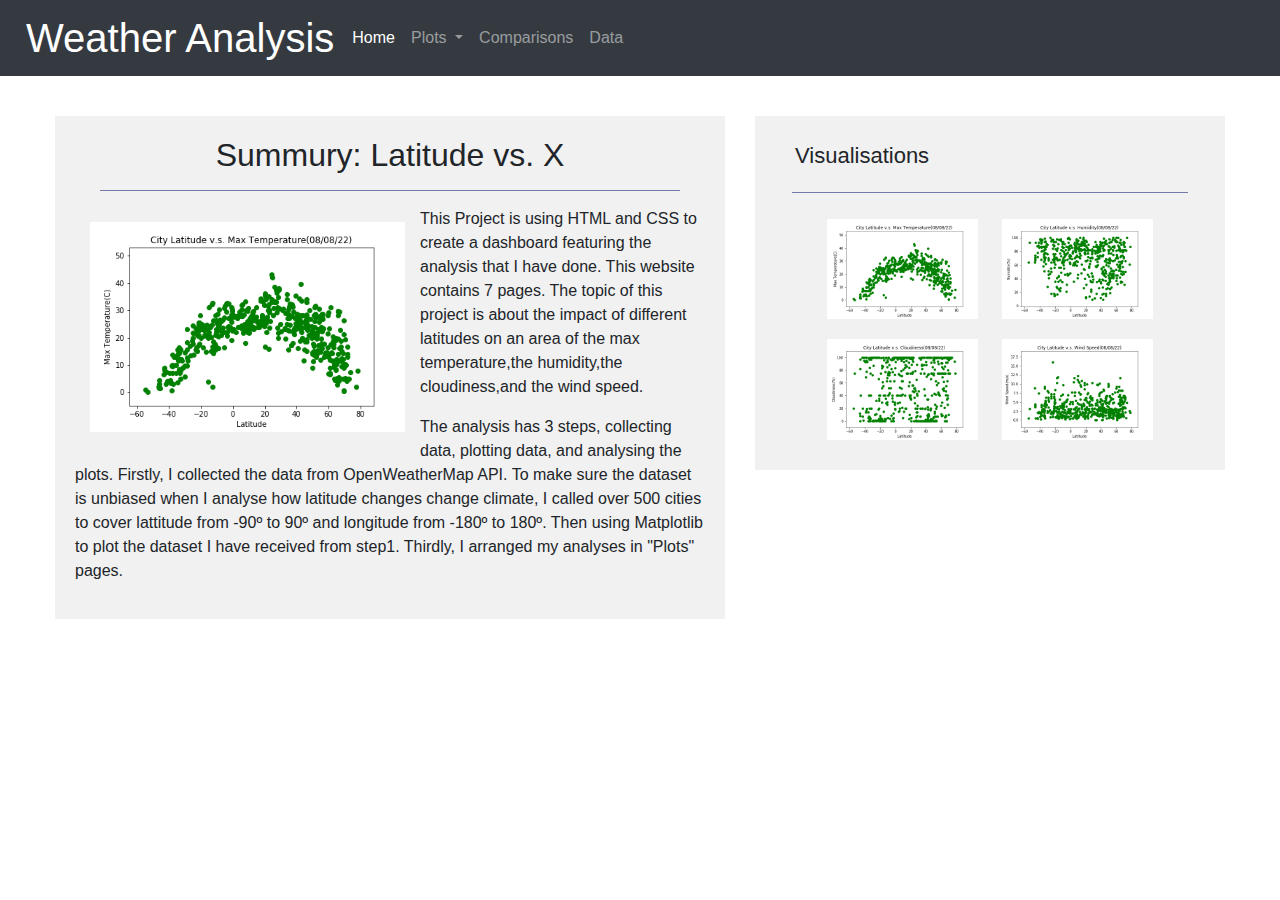
<file: index.html>
<!DOCTYPE html>
<html lang="en-us">

<head>
  <meta charset="UTF-8" >
  <link rel="stylesheet"  href="https://stackpath.bootstrapcdn.com/bootstrap/4.3.1/css/bootstrap.min.css" integrity="sha384-ggOyR0iXCbMQv3Xipma34MD+dH/1fQ784/j6cY/iJTQUOhcWr7x9JvoRxT2MZw1T" crossorigin="anonymous">
  <link rel="stylesheet" type="text/css" href="assets/css/style.css">
</head>

<body>
  <nav class="navbar navbar-expand-lg  navbar-dark bg-dark ">
    <h1>Weather Analysis</h1>
    <button class="navbar-toggler" type="button" data-toggle="collapse" data-target="#navbarSupportedContent" aria-controls="navbarSupportedContent" aria-expanded="false" aria-label="Toggle navigation">
      <span class="navbar-toggler-icon"></span>
    </button>
  
    <div class="collapse navbar-collapse" id="navbarSupportedContent">
      <ul class="navbar-nav mr-auto">
        <li class="nav-item active">
          <a class="nav-link" href="index.html">Home <span class="sr-only">(current)</span></a>
        </li>
        
        <li class="nav-item dropdown">
          <a class="nav-link dropdown-toggle" href="#" id="navbarDropdown" role="button" data-toggle="dropdown" aria-haspopup="true" aria-expanded="false">
            Plots
          </a>
          <div class="dropdown-menu" aria-labelledby="navbarDropdown">
            <a class="dropdown-item" href="visulisations/Max Temperature.html">Max Temperature</a>
            <a class="dropdown-item" href="visulisations/Humidity.html">Humidity</a>
            <a class="dropdown-item" href="visulisations/Cloudiness.html">Cloudiness</a>
            <a class="dropdown-item" href="visulisations/Wind Speed.html">Wind Speed</a>
          </div>
        </li>
        
        <li class="nav-item">
          <a class="nav-link" href="visulisations/Comparisons.html">Comparisons</a>
        </li>

        <li class="nav-item">
          <a class="nav-link" href="Resources/CityData.html">Data</a>
        </li>
      </ul>
  
    </div>
  
  </nav>

  <div class="flex-container">
    <div class="col-sm-12 col-md-7 col-lg-7 col-xl-7">
      <div class="box">
        <h2> Summury: Latitude vs. X</h2>
        <Hr Width="92%" Color="#8188BD">
        <img class="image" src="assets/images/LatMaxt.png" alt="vs. Max Temperature" width="50%" height="50%" style="float: left; margin: 15px"></a> 
        <p>This Project is using HTML and CSS to create a dashboard featuring the analysis that I have done. 
        This website contains 7 pages. The topic of this project is about the impact of different latitudes 
        on an area of the max temperature,the humidity,the cloudiness,and the wind speed.</p>
        <p>The analysis has 3 steps, collecting data, plotting data, and analysing the plots. Firstly, I collected 
        the data from OpenWeatherMap API. To make sure the dataset is unbiased when I analyse how latitude changes 
        change climate, I called over 500 cities to cover lattitude from -90º to 90º and longitude from -180º to 180º.  
        Then using Matplotlib to plot the dataset I have received from step1. Thirdly, I arranged my analyses in "Plots" pages.</p> 
      </div>
    </div>
    
    <div class="col-sm-12 col-md-5 col-lg-5 col-xl-5">
      <div class="box">
        <h3> Visualisations </h3>
        <Hr Width="92%" Color="#8188BD">
        <a href="visulisations/Max Temperature.html"><img class="image1" src="assets/images/LatMaxt.png" alt="vs. Max Temperature" width="35%" height="35%"></a>
        <a href="visulisations/Humidity.html"><img class="image1" src="assets/images/LatHumi.png" alt="vs. Humidity" width="35%" height="35%"></a>
        <a href="visulisations/Cloudiness.html"><img class="image1" src="assets/images/LatCloud.png" alt="vs. Cloudiness" width="35%" height="35%"></a>
        <a href="visulisations/Wind Speed.html"><img class="image1" src="assets/images/LatWindSd.png" alt="vs. Wind Speed" width="35%" height="35%"></a>
      </div>  
    </div>

  </div>
    
<!-- Optional JavaScript -->
  <!-- jQuery first, then Popper.js, then Bootstrap JS -->
  <script src="https://code.jquery.com/jquery-3.2.1.slim.min.js" integrity="sha384-KJ3o2DKtIkvYIK3UENzmM7KCkRr/rE9/Qpg6aAZGJwFDMVNA/GpGFF93hXpG5KkN" crossorigin="anonymous"></script>
  <script src="https://cdnjs.cloudflare.com/ajax/libs/popper.js/1.11.0/umd/popper.min.js" integrity="sha384-b/U6ypiBEHpOf/4+1nzFpr53nxSS+GLCkfwBdFNTxtclqqenISfwAzpKaMNFNmj4" crossorigin="anonymous"></script>
  <script src="https://maxcdn.bootstrapcdn.com/bootstrap/4.0.0-beta/js/bootstrap.min.js" integrity="sha384-h0AbiXch4ZDo7tp9hKZ4TsHbi047NrKGLO3SEJAg45jXxnGIfYzk4Si90RDIqNm1" crossorigin="anonymous"></script>

        

</body>   

</html>
</file>
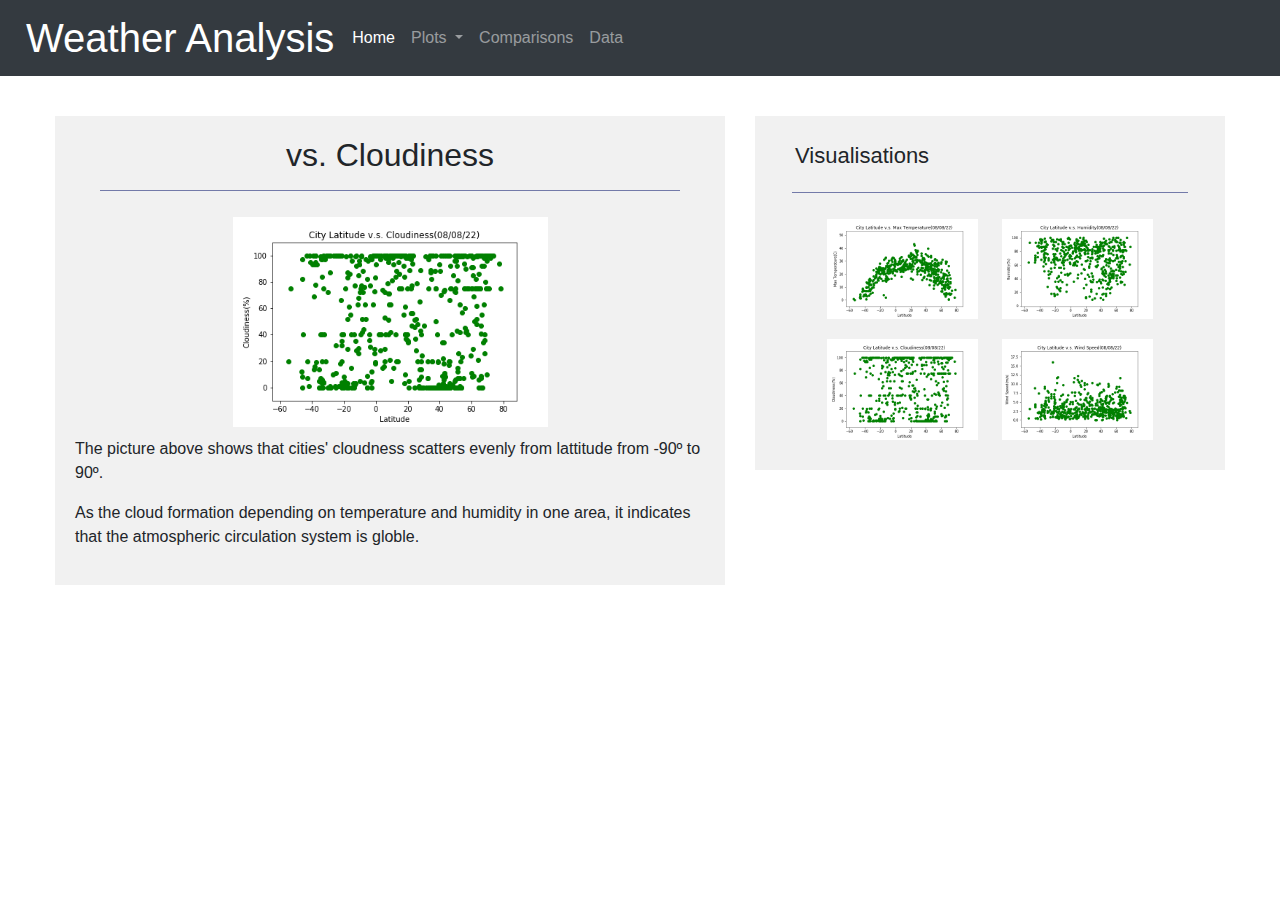
<file: visulisations/Cloudiness.html>
<!DOCTYPE html>
<html lang="en-us">

  <head>
    <meta charset="UTF-8" >
    <link rel="stylesheet" href="https://stackpath.bootstrapcdn.com/bootstrap/4.3.1/css/bootstrap.min.css" integrity="sha384-ggOyR0iXCbMQv3Xipma34MD+dH/1fQ784/j6cY/iJTQUOhcWr7x9JvoRxT2MZw1T" crossorigin="anonymous">
    <link rel="stylesheet" type="text/css" href="../assets/css/style.css">
  </head>
  
  <body>
    <nav class="navbar navbar-expand-lg  navbar-dark bg-dark ">
      <h1>Weather Analysis</h1>
      <button class="navbar-toggler" type="button" data-toggle="collapse" data-target="#navbarSupportedContent" aria-controls="navbarSupportedContent" aria-expanded="false" aria-label="Toggle navigation">
        <span class="navbar-toggler-icon"></span>
      </button>
    
      <div class="collapse navbar-collapse" id="navbarSupportedContent">
        <ul class="navbar-nav mr-auto">
          <li class="nav-item active">
            <a class="nav-link" href="../index.html">Home <span class="sr-only">(current)</span></a>
          </li>
          
          <li class="nav-item dropdown">
            <a class="nav-link dropdown-toggle" href="#" id="navbarDropdown" role="button" data-toggle="dropdown" aria-haspopup="true" aria-expanded="false">
              Plots
            </a>
            <div class="dropdown-menu" aria-labelledby="navbarDropdown">
              <a class="dropdown-item" href="Max Temperature.html">Max Temperature</a>
              <a class="dropdown-item" href="Humidity.html">Humidity</a>
              <a class="dropdown-item" href="Cloudiness.html">Cloudiness</a>
              <a class="dropdown-item" href="Wind Speed.html">Wind Speed</a>
            </div>
          </li>
          
          <li class="nav-item">
            <a class="nav-link" href="Comparisons.html">Comparisons</a>
          </li>
  
          <li class="nav-item">
            <a class="nav-link" href="../Resources/CityData.html">Data</a>
          </li>
        </ul>
    
      </div>
    
    </nav>
  
    <div class="flex-container">
      <div class="col-sm-12 col-md-7 col-lg-7 col-xl-7">
        <div class="box">
          <h2> vs. Cloudiness</h2>
          <Hr Width="92%" Color="#8188BD">
          <img class="image" src="../assets/images/LatCloud.png" alt="" width="50%" height="50%">
          <p> The picture above shows that cities' cloudness scatters evenly from lattitude from -90º to 90º.</p>  
            
          <p> As the cloud formation depending on temperature and humidity in one area, it indicates that the atmospheric 
            circulation system is globle.</p>
          
        </div>
      </div>

      

      <div class="col-sm-12 col-md-5 col-lg-5 col-xl-5">
        <div class="box">
          <h3> Visualisations </h3>
          <Hr Width="92%" Color="#8188BD">
          <a href="Max Temperature.html"><img class="image1" src="../assets/images/LatMaxt.png" alt="vs. Max Temperature" width="35%" height="35%"></a>
          <a href="Humidity.html"><img class="image1" src="../assets/images/LatHumi.png" alt="vs. Humidity" width="35%" height="35%"></a>
          <a href="Cloudiness.html"><img class="image1" src="../assets/images/LatCloud.png" alt="vs. Cloudiness" width="35%" height="35%"></a>
          <a href="Wind Speed.html"><img class="image1" src="../assets/images/LatWindSd.png" alt="vs. Wind Speed" width="35%" height="35%"></a>
        </div>  
      </div>
    </div>
      
<!-- Optional JavaScript -->
  <!-- jQuery first, then Popper.js, then Bootstrap JS -->
  <script src="https://code.jquery.com/jquery-3.2.1.slim.min.js" integrity="sha384-KJ3o2DKtIkvYIK3UENzmM7KCkRr/rE9/Qpg6aAZGJwFDMVNA/GpGFF93hXpG5KkN" crossorigin="anonymous"></script>
  <script src="https://cdnjs.cloudflare.com/ajax/libs/popper.js/1.11.0/umd/popper.min.js" integrity="sha384-b/U6ypiBEHpOf/4+1nzFpr53nxSS+GLCkfwBdFNTxtclqqenISfwAzpKaMNFNmj4" crossorigin="anonymous"></script>
  <script src="https://maxcdn.bootstrapcdn.com/bootstrap/4.0.0-beta/js/bootstrap.min.js" integrity="sha384-h0AbiXch4ZDo7tp9hKZ4TsHbi047NrKGLO3SEJAg45jXxnGIfYzk4Si90RDIqNm1" crossorigin="anonymous"></script>

        

</body>   

</html>
</file>
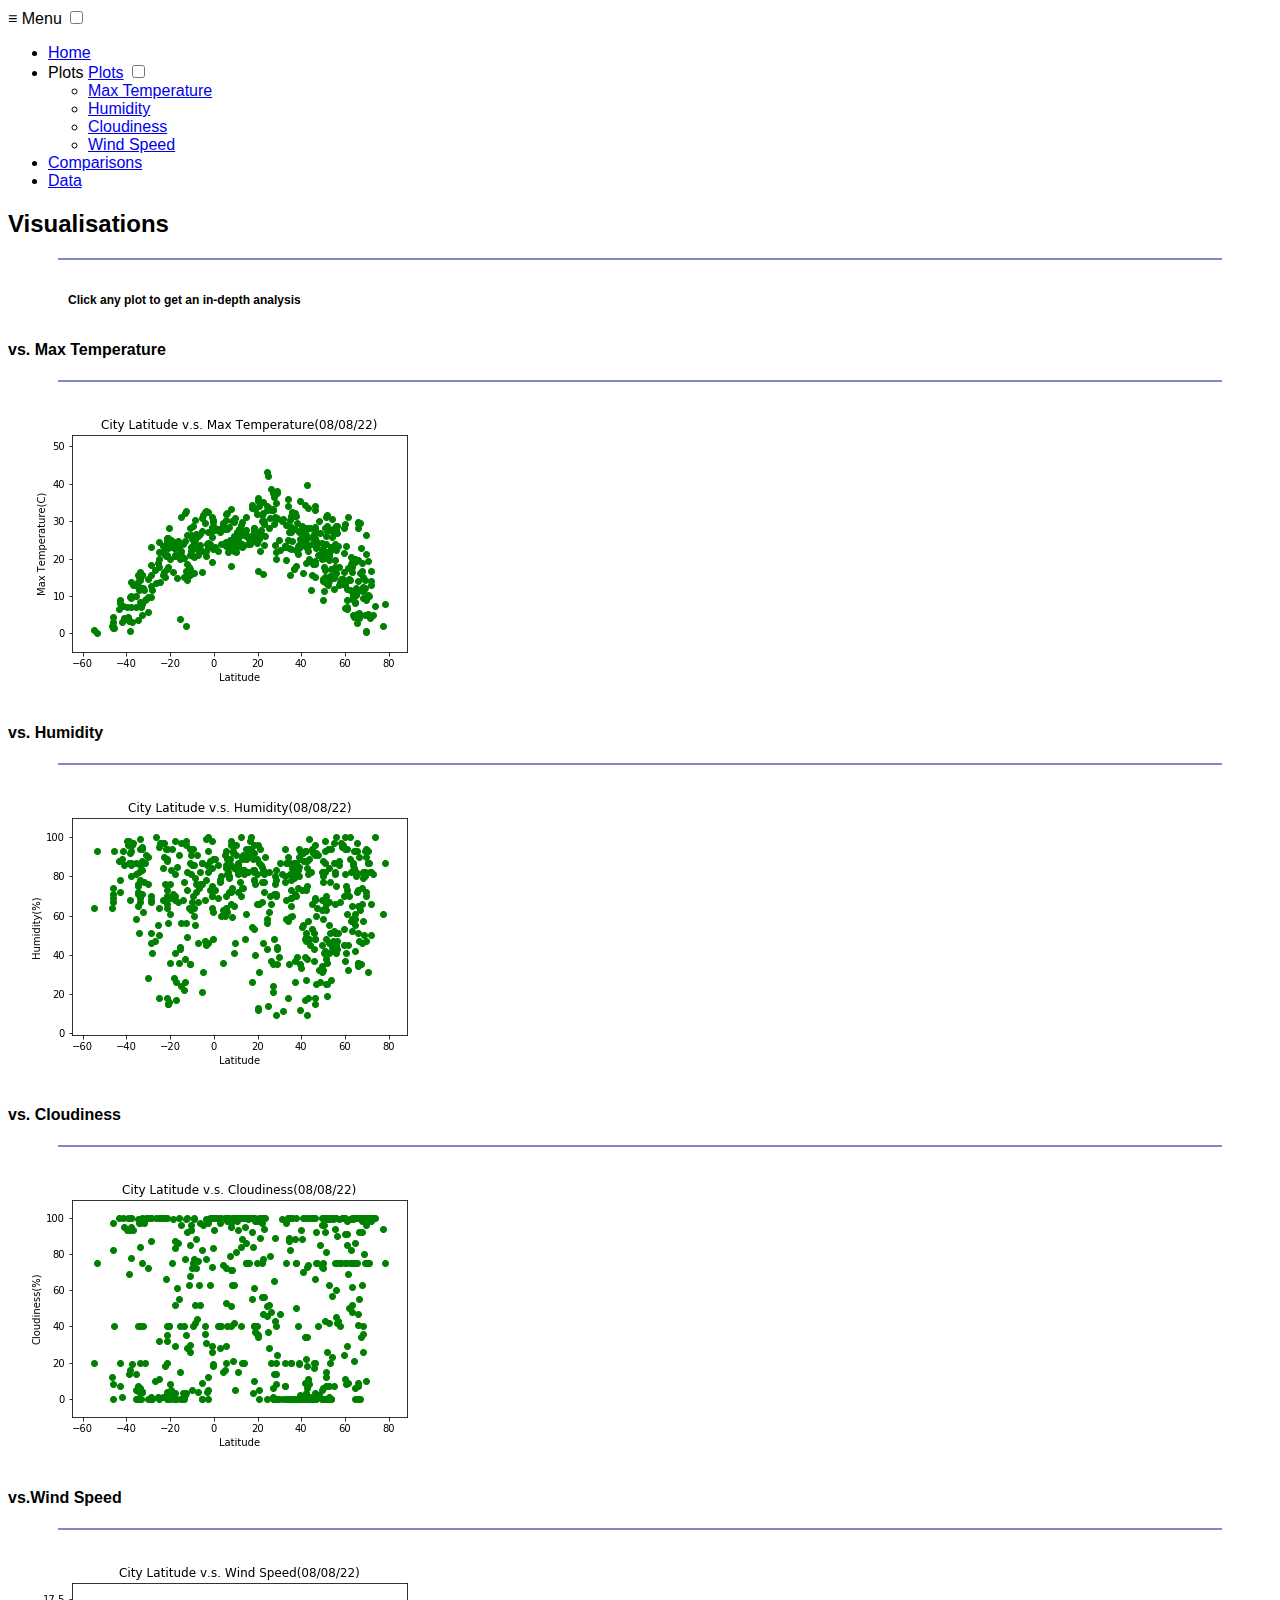
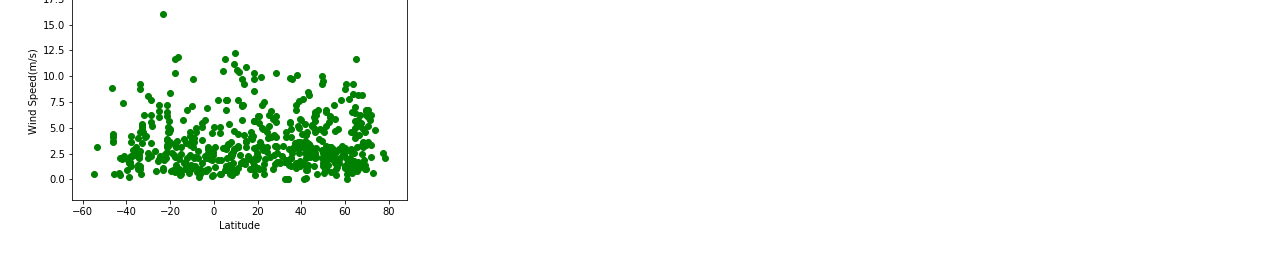
<file: visulisations/Comparisons.html>
<!DOCTYPE html>
<html lang="en">

<head>
  <meta charset="UTF-8">
  <link rel="stylesheet" type="text/css" href="../assets/css/css.css">

  <nav>
  <label for="drop" class="toggle">&#8801; Menu</label>
  <input type="checkbox" id="drop" />
  <ul class="menu">
    <li><a href="../index.html">Home</a></li>
    <li> 
      <label for="drop-1" class="toggle">Plots</label>
      <a href="#">Plots</a>
      <input type="checkbox" id="drop-1"/>
      <ul>
        <li><a href="Max Temperature.html">Max Temperature</a></li>
        <li><a href="Humidity.html">Humidity</a></li>
        <li><a href="Cloudiness.html">Cloudiness</a></li>
        <li><a href="Wind Speed.html">Wind Speed</a></li>
      </ul>
    </li>
    <li><a href="Comparisons.html">Comparisons</a></li>
    <li><a href="../Resources/CityData.html">Data</a></li>
  </ul>
</nav>
</head>

<body>
  <div class="flex-container1">
      <h2> Visualisations </h2>
      <Hr Width="92%" Color="#8188BD">
      <h6>Click any plot to get an in-depth analysis</h6>

  </div>

  <div class="flex-container2">
        <div>
          <h4>vs. Max Temperature</h4>
          <Hr Width="92%" Color="#8188BD">  
          <a href="Max Temperature.html"><img class="image" src="../assets/images/LatMaxt.png" alt="vs. Max Temperature" ></a>
        </div>  
        <div>
          <h4>vs. Humidity</h4>
          <Hr Width="92%" Color="#8188BD">  
          <a href="Humidity.html"><img class="image" src="../assets/images/LatHumi.png" alt="vs. Humidity" ></a>
        </div> 
        <div>
          <h4>vs. Cloudiness</h4>
          <Hr Width="92%" Color="#8188BD">  
          <a href="Cloudiness.html"><img class="image" src="../assets/images/LatCloud.png" alt="vs. Cloudiness" ></a>
        </div>
        <div>
          <h4>vs.Wind Speed</h4>
          <Hr Width="92%" Color="#8188BD">  
          <a href="Wind Speed.html"><img class="image" src="../assets/images/LatWindSd.png" alt="vs. Wind Speed" ></a>
        </div>
  </div>

</body>
</file>
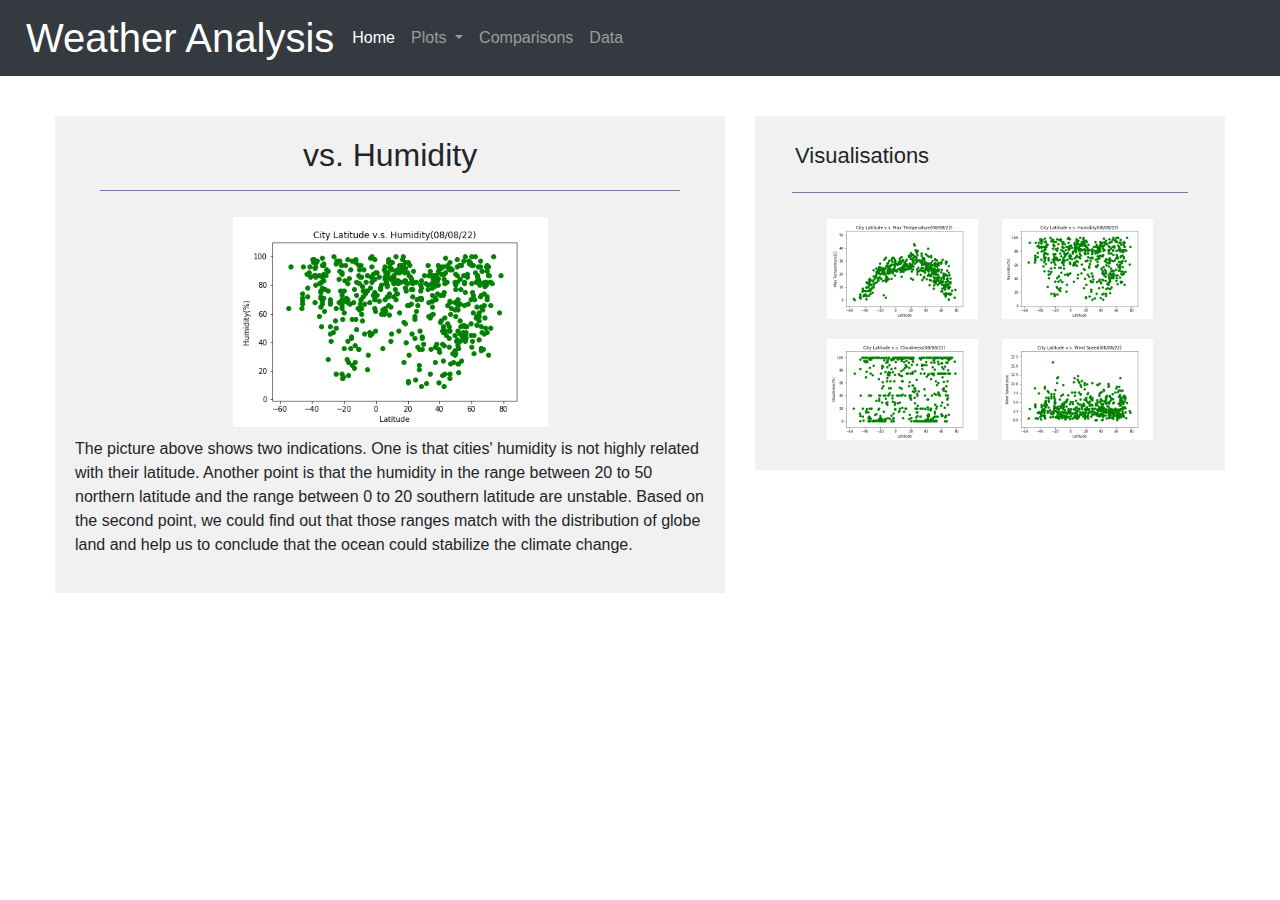
<file: visulisations/Humidity.html>
<!DOCTYPE html>
<html lang="en-us">

<head>
  <meta charset="UTF-8">
  <link rel="stylesheet" href="https://stackpath.bootstrapcdn.com/bootstrap/4.3.1/css/bootstrap.min.css" integrity="sha384-ggOyR0iXCbMQv3Xipma34MD+dH/1fQ784/j6cY/iJTQUOhcWr7x9JvoRxT2MZw1T" crossorigin="anonymous">
  <link rel="stylesheet" type="text/css" href="../assets/css/style.css">
</head>

<body>
  <nav class="navbar navbar-expand-lg  navbar-dark bg-dark sticky-top">
    <h1>Weather Analysis</h1>
    <button class="navbar-toggler" type="button" data-toggle="collapse" data-target="#navbarSupportedContent" aria-controls="navbarSupportedContent" aria-expanded="false" aria-label="Toggle navigation">
      <span class="navbar-toggler-icon"></span>
    </button>
  
    <div class="collapse navbar-collapse" id="navbarSupportedContent">
      <ul class="navbar-nav mr-auto">
        <li class="nav-item active">
          <a class="nav-link" href="../index.html">Home <span class="sr-only">(current)</span></a>
        </li>
        
        <li class="nav-item dropdown">
          <a class="nav-link dropdown-toggle" href="#" id="navbarDropdown" role="button" data-toggle="dropdown" aria-haspopup="true" aria-expanded="false">
            Plots
          </a>
          <div class="dropdown-menu" aria-labelledby="navbarDropdown">
            <a class="dropdown-item" href="Max Temperature.html">Max Temperature</a>
            <a class="dropdown-item" href="Humidity.html">Humidity</a>
            <a class="dropdown-item" href="Cloudiness.html">Cloudiness</a>
            <a class="dropdown-item" href="Wind Speed.html">Wind Speed</a>
          </div>
        </li>
        
        <li class="nav-item">
          <a class="nav-link" href="Comparisons.html">Comparisons</a>
        </li>

        <li class="nav-item">
          <a class="nav-link" href="../Resources/CityData.html">Data</a>
        </li>
      </ul>
  
    </div>
  
  </nav>

  <div class="flex-container">
      <div class="col-sm-12 col-md-7 col-lg-7 col-xl-7">
        <div class="box">
          <h2> vs. Humidity</h2>
          <Hr Width=92% Color="#8188BD"> 
          <img class="image" src="../assets/images/LatHumi.png" alt="" width="50%" height="50%" >
          <p> The picture above shows two indications. One is that cities' humidity is not highly related with 
          their latitude. Another point is that the humidity in the range between 20 to 50 northern latitude 
          and the range between 0 to 20 southern latitude are unstable. Based on the second point, we could
          find out that those ranges match with the distribution of globe land and help us to conclude that 
          the ocean could stabilize the climate change.</p> 
        </div>
      </div>

      

      <div class="col-sm-12 col-md-5 col-lg-5 col-xl-5">
        <div class="box">
          <h3> Visualisations </h3>
          <Hr Width="92%" Color="#8188BD">
          <a href="Max Temperature.html"><img class="image1" src="../assets/images/LatMaxt.png" alt="vs. Max Temperature" width="35%" height="35%"></a>
          <a href="Humidity.html"><img class="image1" src="../assets/images/LatHumi.png" alt="vs. Humidity" width="35%" height="35%"></a>
          <a href="Cloudiness.html"><img class="image1" src="../assets/images/LatCloud.png" alt="vs. Cloudiness" width="35%" height="35%"></a>
          <a href="Wind Speed.html"><img class="image1" src="../assets/images/LatWindSd.png" alt="vs. Wind Speed" width="35%" height="35%"></a>
        </div>  
      </div>
    </div>
    
 
<!-- Optional JavaScript -->
  <!-- jQuery first, then Popper.js, then Bootstrap JS -->
  <script src="https://code.jquery.com/jquery-3.2.1.slim.min.js" integrity="sha384-KJ3o2DKtIkvYIK3UENzmM7KCkRr/rE9/Qpg6aAZGJwFDMVNA/GpGFF93hXpG5KkN" crossorigin="anonymous"></script>
  <script src="https://cdnjs.cloudflare.com/ajax/libs/popper.js/1.11.0/umd/popper.min.js" integrity="sha384-b/U6ypiBEHpOf/4+1nzFpr53nxSS+GLCkfwBdFNTxtclqqenISfwAzpKaMNFNmj4" crossorigin="anonymous"></script>
  <script src="https://maxcdn.bootstrapcdn.com/bootstrap/4.0.0-beta/js/bootstrap.min.js" integrity="sha384-h0AbiXch4ZDo7tp9hKZ4TsHbi047NrKGLO3SEJAg45jXxnGIfYzk4Si90RDIqNm1" crossorigin="anonymous"></script>

  
</body>   
  
</html>
</file>
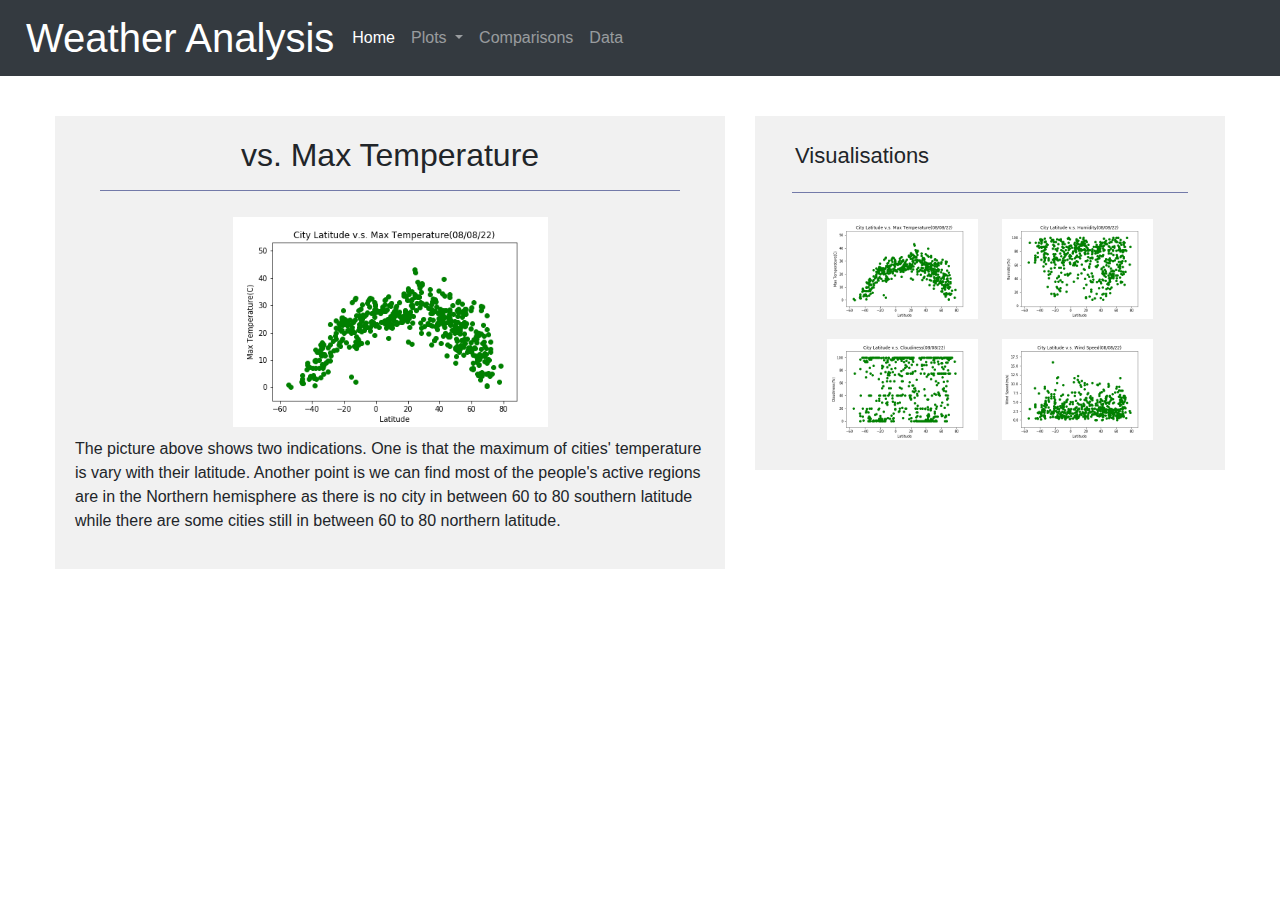
<file: visulisations/Max Temperature.html>
<!DOCTYPE html>
<html lang="en-us">

<head>
  <meta charset="UTF-8">
  <link rel="stylesheet" href="https://stackpath.bootstrapcdn.com/bootstrap/4.3.1/css/bootstrap.min.css" integrity="sha384-ggOyR0iXCbMQv3Xipma34MD+dH/1fQ784/j6cY/iJTQUOhcWr7x9JvoRxT2MZw1T" crossorigin="anonymous">
  <link rel="stylesheet" type="text/css" href="../assets/css/style.css">
</head>

<body>

  <nav class="navbar navbar-expand-lg  navbar-dark bg-dark ">
    <h1>Weather Analysis</h1>
    <button class="navbar-toggler" type="button" data-toggle="collapse" data-target="#navbarSupportedContent" aria-controls="navbarSupportedContent" aria-expanded="false" aria-label="Toggle navigation">
      <span class="navbar-toggler-icon"></span>
    </button>
  
    <div class="collapse navbar-collapse" id="navbarSupportedContent">
      <ul class="navbar-nav mr-auto">
        <li class="nav-item active">
          <a class="nav-link" href="../index.html">Home <span class="sr-only">(current)</span></a>
        </li>
        
        <li class="nav-item dropdown">
          <a class="nav-link dropdown-toggle" href="#" id="navbarDropdown" role="button" data-toggle="dropdown" aria-haspopup="true" aria-expanded="false">
            Plots
          </a>
          <div class="dropdown-menu" aria-labelledby="navbarDropdown">
            <a class="dropdown-item" href="Max Temperature.html">Max Temperature</a>
            <a class="dropdown-item" href="Humidity.html">Humidity</a>
            <a class="dropdown-item" href="Cloudiness.html">Cloudiness</a>
            <a class="dropdown-item" href="Wind Speed.html">Wind Speed</a>
          </div>
        </li>
        
        <li class="nav-item">
          <a class="nav-link" href="Comparisons.html">Comparisons</a>
        </li>

        <li class="nav-item">
          <a class="nav-link" href="../Resources/CityData.html">Data</a>
        </li>
      </ul>
  
    </div>
  
  </nav>  

  <div class="flex-container">
    <div class="col-sm-12 col-md-7 col-lg-7 col-xl-7">
      <div class="box">
        <h2> vs. Max Temperature</h2>
        <Hr Width="92%" Color="#8188BD">
        <img class="image" src="../assets/images/LatMaxt.png" alt="" width="50%" height="50%">
        <p> The picture above shows two indications. One is that the maximum of cities' temperature is vary with their latitude. 
        Another point is we can find most of the people's active regions are in the Northern hemisphere as there is no city
        in between 60 to 80 southern latitude while there are some cities still in between 60 to 80 northern latitude.</p>
      </div>
    </div>

    

    <div class="col-sm-12 col-md-5 col-lg-5 col-xl-5">
      <div class="box">
        <h3> Visualisations </h3>
        <Hr Width="92%" Color="#8188BD">
        <a href="Max Temperature.html"><img class="image1" src="../assets/images/LatMaxt.png" alt="vs. Max Temperature" width="35%" height="35%"></a>
        <a href="Humidity.html"><img class="image1" src="../assets/images/LatHumi.png" alt="vs. Humidity" width="35%" height="35%"></a>
        <a href="Cloudiness.html"><img class="image1" src="../assets/images/LatCloud.png" alt="vs. Cloudiness" width="35%" height="35%"></a>
        <a href="Wind Speed.html"><img class="image1" src="../assets/images/LatWindSd.png" alt="vs. Wind Speed" width="35%" height="35%"></a>
      </div>  
    </div>
  </div>

      
<!-- Optional JavaScript -->
  <!-- jQuery first, then Popper.js, then Bootstrap JS -->
  <script src="https://code.jquery.com/jquery-3.2.1.slim.min.js" integrity="sha384-KJ3o2DKtIkvYIK3UENzmM7KCkRr/rE9/Qpg6aAZGJwFDMVNA/GpGFF93hXpG5KkN" crossorigin="anonymous"></script>
  <script src="https://cdnjs.cloudflare.com/ajax/libs/popper.js/1.11.0/umd/popper.min.js" integrity="sha384-b/U6ypiBEHpOf/4+1nzFpr53nxSS+GLCkfwBdFNTxtclqqenISfwAzpKaMNFNmj4" crossorigin="anonymous"></script>
  <script src="https://maxcdn.bootstrapcdn.com/bootstrap/4.0.0-beta/js/bootstrap.min.js" integrity="sha384-h0AbiXch4ZDo7tp9hKZ4TsHbi047NrKGLO3SEJAg45jXxnGIfYzk4Si90RDIqNm1" crossorigin="anonymous"></script>

        

</body>   

</html>
</file>
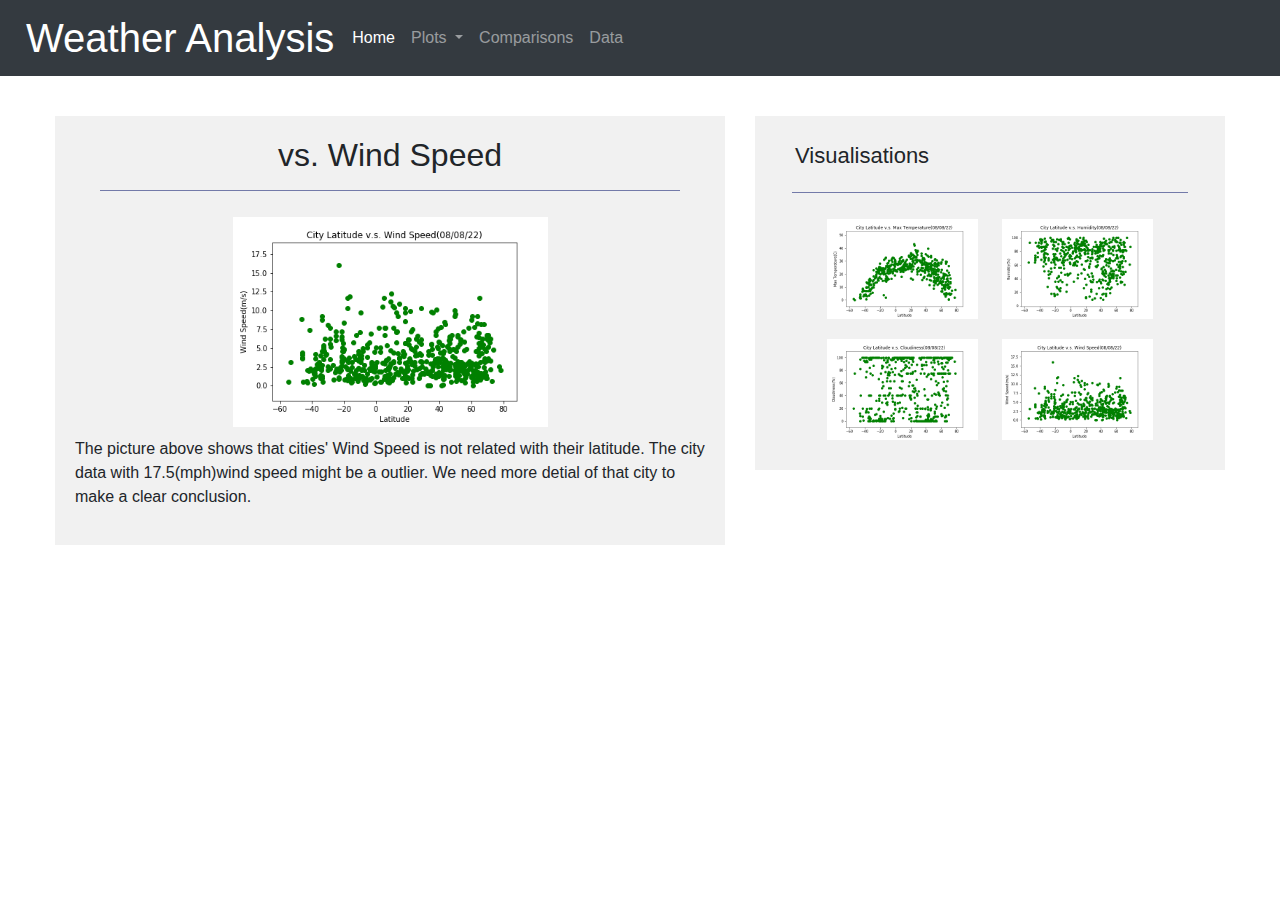
<file: visulisations/Wind Speed.html>
<!DOCTYPE html>
<html lang="en">

<head>
  <meta charset="UTF-8">
  <link rel="stylesheet" href="https://stackpath.bootstrapcdn.com/bootstrap/4.3.1/css/bootstrap.min.css" integrity="sha384-ggOyR0iXCbMQv3Xipma34MD+dH/1fQ784/j6cY/iJTQUOhcWr7x9JvoRxT2MZw1T" crossorigin="anonymous">
  <link rel="stylesheet" type="text/css" href="../assets/css/css.css">
</head>

<body>

  <nav class="navbar navbar-expand-lg  navbar-dark bg-dark ">
    <h1>Weather Analysis</h1>
    <button class="navbar-toggler" type="button" data-toggle="collapse" data-target="#navbarSupportedContent" aria-controls="navbarSupportedContent" aria-expanded="false" aria-label="Toggle navigation">
      <span class="navbar-toggler-icon"></span>
    </button>
  
    <div class="collapse navbar-collapse" id="navbarSupportedContent">
      <ul class="navbar-nav mr-auto">
        <li class="nav-item active">
          <a class="nav-link" href="../index.html">Home <span class="sr-only">(current)</span></a>
        </li>
        
        <li class="nav-item dropdown">
          <a class="nav-link dropdown-toggle" href="#" id="navbarDropdown" role="button" data-toggle="dropdown" aria-haspopup="true" aria-expanded="false">
            Plots
          </a>
          <div class="dropdown-menu" aria-labelledby="navbarDropdown">
            <a class="dropdown-item" href="Max Temperature.html">Max Temperature</a>
            <a class="dropdown-item" href="Humidity.html">Humidity</a>
            <a class="dropdown-item" href="Cloudiness.html">Cloudiness</a>
            <a class="dropdown-item" href="Wind Speed.html">Wind Speed</a>
          </div>
        </li>
        
        <li class="nav-item">
          <a class="nav-link" href="Comparisons.html">Comparisons</a>
        </li>

        <li class="nav-item">
          <a class="nav-link" href="../Resources/CityData.html">Data</a>
        </li>
      </ul>
  
    </div>
  
  </nav>  


  <div class="flex-container">
    <div class="col-sm-12 col-md-7 col-lg-7 col-xl-7">
      <div class="box">
        <h2> vs. Wind Speed</h2>
        <Hr Width="92%" Color="#8188BD">
        <img class="image" src="../assets/images/LatWindSd.png" alt="" width="50%" height="50%">
        <p> The picture above shows that cities' Wind Speed is not related with their latitude.
          The city data with 17.5(mph)wind speed might be a outlier. We need more detial of that
           city to make a clear conclusion.  </p>
      </div>
    </div>

    

    <div class="col-sm-12 col-md-5 col-lg-5 col-xl-5">
      <div class="box">
        <h3> Visualisations </h3>
        <Hr Width="92%" Color="#8188BD">
        <a href="Max Temperature.html"><img class="image" src="../assets/images/LatMaxt.png" alt="vs. Max Temperature" width="35%" height="35%"></a>
        <a href="Humidity.html"><img class="image" src="../assets/images/LatHumi.png" alt="vs. Humidity" width="35%" height="35%"></a>
        <a href="Cloudiness.html"><img class="image" src="../assets/images/LatCloud.png" alt="vs. Cloudiness" width="35%" height="35%"></a>
        <a href="Wind Speed.html"><img class="image" src="../assets/images/LatWindSd.png" alt="vs. Wind Speed" width="35%" height="35%"></a>
      </div>  
    </div>
  </div>
  

   

<!-- Optional JavaScript -->
  <!-- jQuery first, then Popper.js, then Bootstrap JS -->
  <script src="https://code.jquery.com/jquery-3.2.1.slim.min.js" integrity="sha384-KJ3o2DKtIkvYIK3UENzmM7KCkRr/rE9/Qpg6aAZGJwFDMVNA/GpGFF93hXpG5KkN" crossorigin="anonymous"></script>
  <script src="https://cdnjs.cloudflare.com/ajax/libs/popper.js/1.11.0/umd/popper.min.js" integrity="sha384-b/U6ypiBEHpOf/4+1nzFpr53nxSS+GLCkfwBdFNTxtclqqenISfwAzpKaMNFNmj4" crossorigin="anonymous"></script>
  <script src="https://maxcdn.bootstrapcdn.com/bootstrap/4.0.0-beta/js/bootstrap.min.js" integrity="sha384-h0AbiXch4ZDo7tp9hKZ4TsHbi047NrKGLO3SEJAg45jXxnGIfYzk4Si90RDIqNm1" crossorigin="anonymous"></script>

        
</body>
</file>
<file: assets/css/style.css>
/* content size */ 


h1 {
  margin:10px;
  text-align: left;
  font-size: 30x;
  line-height: 40px;
  font-family: 'roboto', sans-serif;
  font-style:bold;
  color:	#FFFFFF;
} 

h3 {
  margin-left:20px;
  text-align: left;
  font-size: 22px;
  line-height: 40px;
  font-family: 'roboto', sans-serif;
} 


h6 {
  margin-top: 20px;
  margin-left: 60px;
  margin-bottom: 20px;
  text-align: left;
  font-size: 12px;
  line-height: 40px;
  font-family: 'roboto', sans-serif;
}




/* body section setting */


body {
  font-family: Arial;
  } 

.container{
  background-color:#f1f1f1;
  margin-top:30px;
  text-align:center}  

.box {
 padding:20px;
 background-color:#f1f1f1;
}

.responsive {
  width: 100%;
  height: auto;
}

.flex-container {
  margin: 20px;
  display: flex;
	text-align: center;
  padding: 20px;
  align-items: flex-start;

	}

p {text-align:left;}

.image,.image1 {margin:10px;}

.float-item {
  float: left;
}




/* Media Queries
--------------------------------------------- */

@media all and (max-width : 768px) {

 


body {
  font-family: Arial;
  } 

.container{
    background-color:#f1f1f1;
    margin-top:30px;
    text-align:center;
    width: 90%;
  }

.box {
  padding:10px;
  background-color:#f1f1f1;
   }
      

  
.flex-container {
  display: flex;
  text-align: center;
  flex-wrap: wrap;
  justify-content: center;
  
  } 

.image {margin:10px;
  width: 70%;
  height:70%;}

.image1 {margin:10px;
  width:20%;
  height:20%;}
}
</file>
<file: assets/css/css.css>
/* content size */ 

h1 {
  margin:10px;
  text-align: left;
  font-size: 30x;
  line-height: 40px;
  font-family: 'roboto', sans-serif;
  font-style:bold;

  color:	#FFFFFF;
} 

h3 {
  margin-left:20px;
  text-align: left;
  font-size: 22px;
  line-height: 40px;
  font-family: 'roboto', sans-serif;
} 


h6 {
  margin-top: 20px;
  margin-left: 60px;
  margin-bottom: 20px;
  text-align: left;
  font-size: 12px;
  line-height: 40px;
  font-family: 'roboto', sans-serif;
}




/* body section setting */


body {
  font-family: Arial;
  } 

.container{
  background-color:#f1f1f1;
  margin-top:30px;
  text-align:center}  

.box {
 padding:20px;
 background-color:#f1f1f1;
}

.responsive {
  width: 100%;
  height: auto;
}

.flex-container {
  margin: 20px;
  display: flex;
	text-align: center;
  padding: 20px;
  align-items: flex-start;

	}

p {text-align:left;}

.image {margin:10px;}



/* Media Queries
--------------------------------------------- */

@media all and (max-width : 768px) {

 


body {
  font-family: Arial;
  } 

.container{
    background-color:#f1f1f1;
    margin-top:30px;
    text-align:center
  }

.box {
  padding:10px;
  background-color:#f1f1f1;
   }
      

  
.flex-container {
  display: flex;
  text-align: center;
  flex-wrap: wrap;
  justify-content: center;
  } 

.image {margin:10px;}

}
</file>
